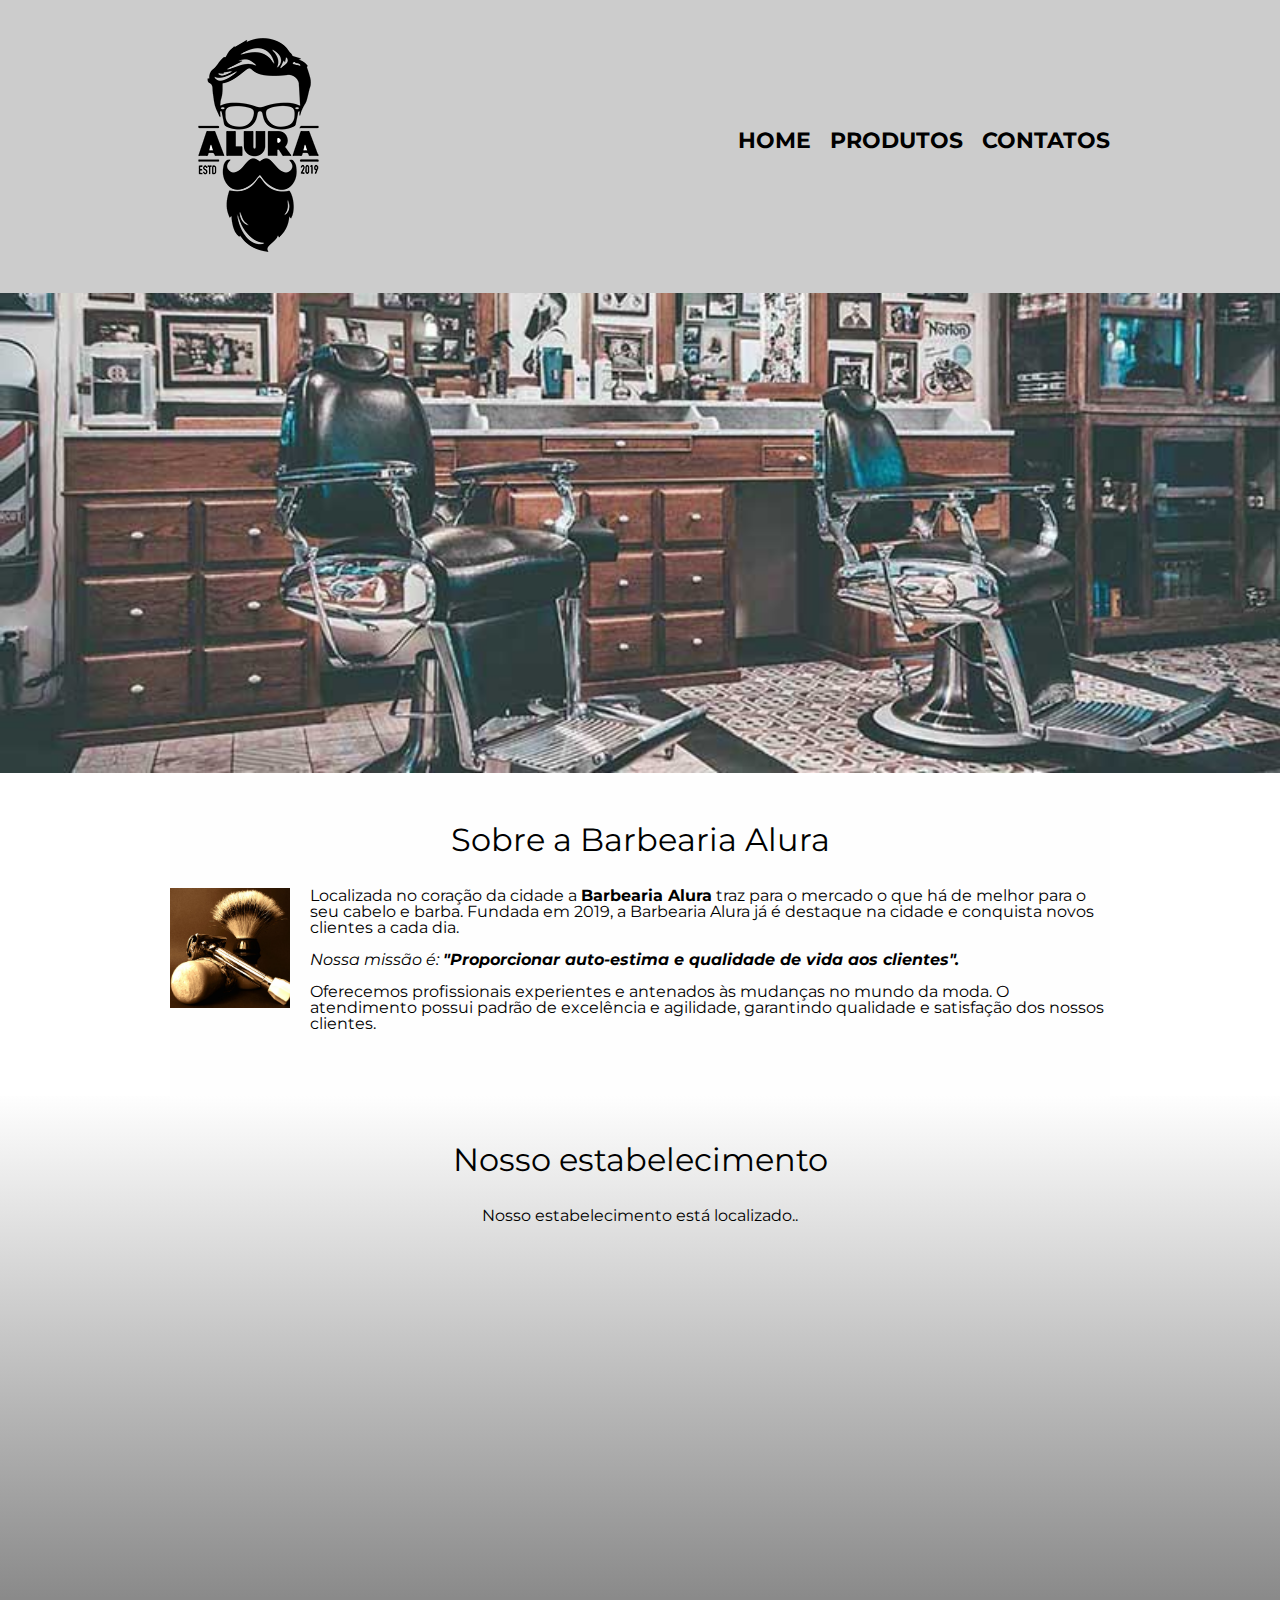
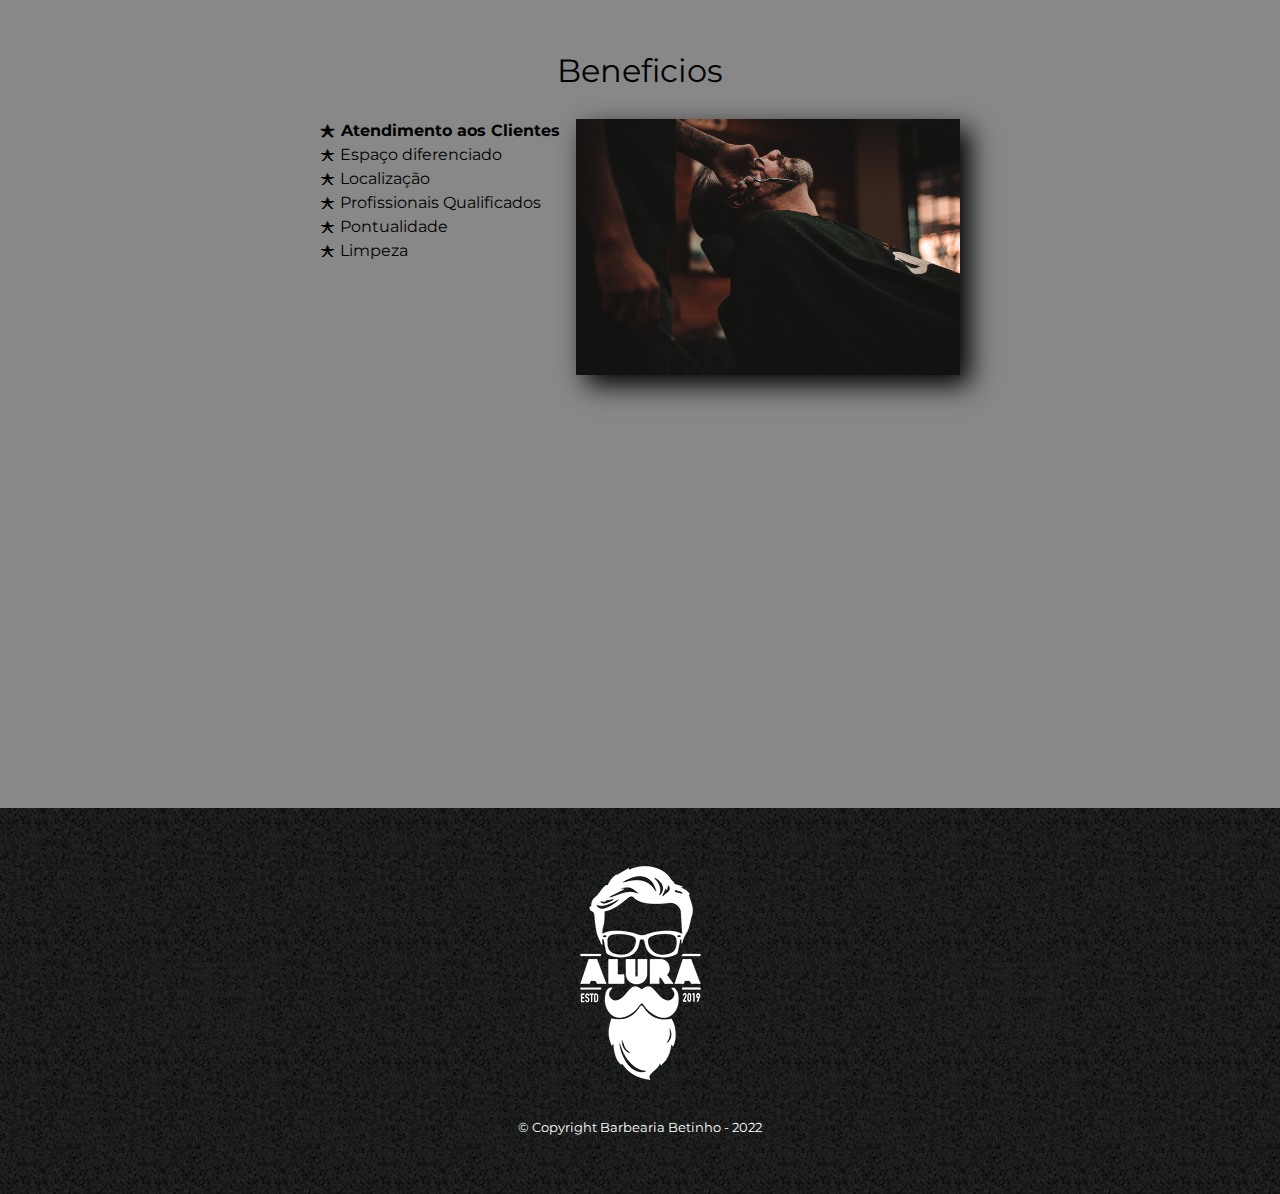
<file: PROJETO ALURA/index.html>
<!DOCTYPE html>
<html lang="pt-br">
	<head>
		<meta charset = "UTF-8">
		<meta name="viewport" content="width=device-width">
		<title> BARBEARIA </title>

		<link rel ="stylesheet" href="reset.css">
		<link rel = "stylesheet" href = "style.css">
		<link href="https://fonts.googleapis.com/css?family=Montserrat&display=swap" rel="stylesheet">

	</head>

	<body>
		<header>
			<div class = "caixa">
				<h1> <img src = "img/logo.png"> </h1>

				<nav>
					<ul>
					<li><a href = "index.html">Home</a></li> 
					<li><a href = "produtos.html">Produtos</a></li>
					<li><a href = "contato.html">Contatos</a></li>	
					</ul>
				</nav>
			</div>
		</header>

		<img class= "banner"src ="img/banner.jpg">
		<main>
		<section class = "principal">
			<h2 class = "titulo-principal">Sobre a Barbearia Alura</h2>
			<img class ="utensilios" src="img/utensilios.jpg" alt="Utensilios de um Barbeiro">
			<p>Localizada no coração da cidade a <strong>Barbearia Alura</strong> traz para o mercado o que há de melhor para o seu cabelo e barba. Fundada em 2019, a Barbearia Alura já é destaque na cidade e conquista novos clientes a cada dia.</p>
		
		
			<p id = "missão"><em>Nossa missão é: <strong>"Proporcionar auto-estima e qualidade de vida aos clientes".</strong></em></p>

			<p>Oferecemos profissionais experientes e antenados às mudanças no mundo da moda. O atendimento possui padrão de excelência e agilidade, garantindo qualidade e satisfação dos nossos clientes.</p>
		</section>
		<section class = "mapa">
			<h3 class="titulo-principal">Nosso estabelecimento</h3>
			<p>Nosso estabelecimento está localizado..</p>
			<div class="mapa-conteudo">
			<iframe src="https://www.google.com/maps/embed?pb=!1m18!1m12!1m3!1d3658.3947396992567!2d-46.41035994904432!3d-23.518300784629172!2m3!1f0!2f0!3f0!3m2!1i1024!2i768!4f13.1!3m3!1m2!1s0x94ce656860afb493%3A0x8ab162194d02b850!2sBetinho%20o%20Barbeiro!5e0!3m2!1spt-BR!2sbr!4v1664550324438!5m2!1spt-BR!2sbr" width="100%" height="300" style="border:0;" allowfullscreen="" loading="lazy" referrerpolicy="no-referrer-when-downgrade"></iframe>
			</div>
		</section>

		<section class= "beneficios">
			<h3 class = "titulo-principal">Beneficios</h3>
                <div class="conteudo-beneficios">
                    <ul class="lista-beneficios">
                        <li class="itens">Atendimento aos Clientes</li>
                        <li class="itens">Espaço diferenciado</li>
                        <li class="itens">Localização</li>
                        <li class="itens">Profissionais Qualificados</li>
                        <li class="itens">Pontualidade</li>
                        <li class="itens">Limpeza</li>
                    </ul><img src="img/beneficios.jpg" class="imagem-beneficios">
                </div>
			<div class="video">
			<iframe width="100%" height="315" src="https://www.youtube.com/embed/5YmH5B4Oys0" title="YouTube video player" frameborder="0" allow="accelerometer; autoplay; clipboard-write; encrypted-media; gyroscope; picture-in-picture" allowfullscreen></iframe>
		</div>
		</section>
	</main>
		<footer>
			<img src= "img/logo-branco.png">
			<p class = "Copyright"> &copy; Copyright Barbearia Betinho - 2022 </p>

		</footer>
	</body>
	
</html>
</file>
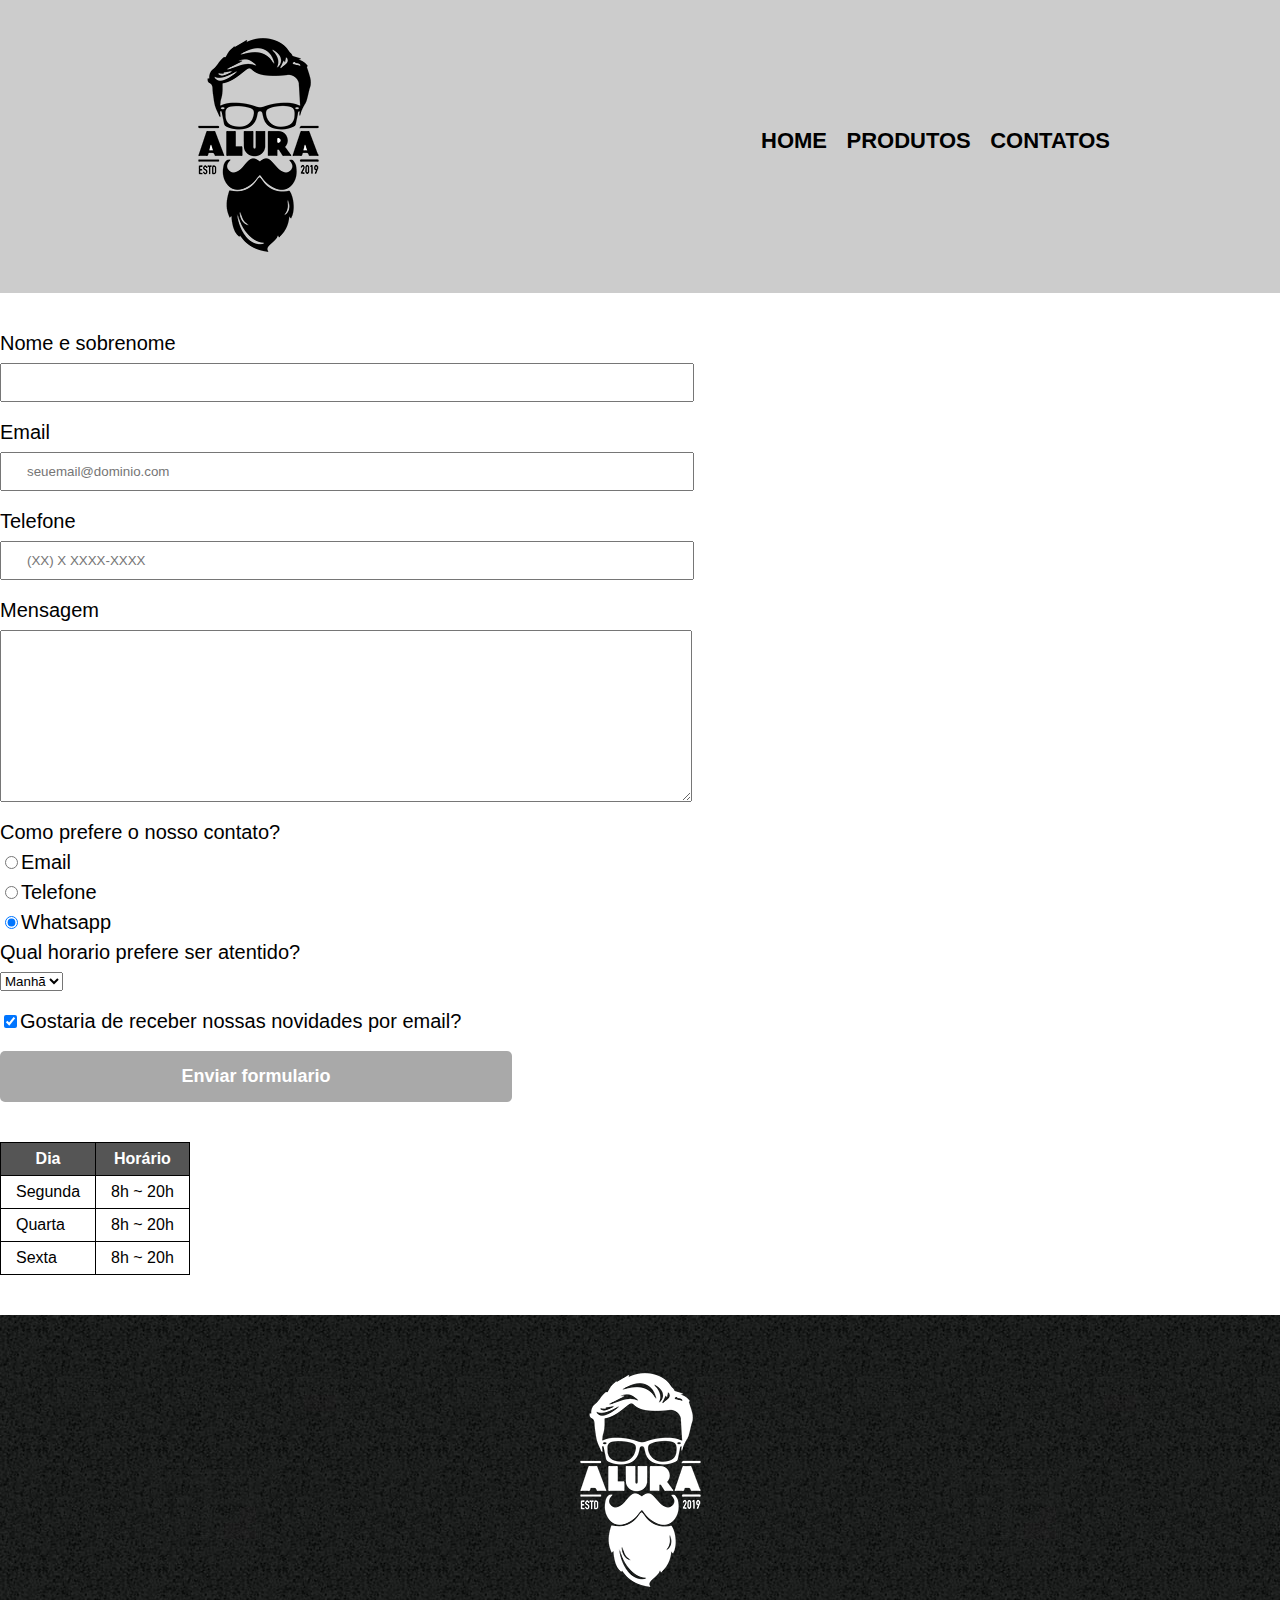
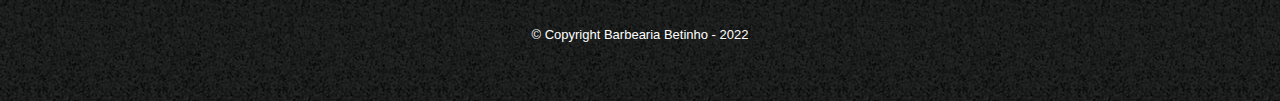
<file: PROJETO ALURA/contato.html>
<!DOCTYPE html>

<html>
	<head>
		<meta chraset = "UTF-8">
		<title> Contato - Barbearia Betinho</title>
		<link rel ="stylesheet" href="reset.css">
		<link rel = "stylesheet" href = "style.css">
	</head>
	<body>
		<header>
			<div class = "caixa">
				<h1> <img src = "img/logo.png" alt="Logo da Barbearia Alura"> </h1>

				<nav>
					<ul>
					<li><a href = "index.html">Home</a></li> 
					<li><a href = "produtos.html">Produtos</a></li>
					<li><a href = "contato.html">Contatos</a></li>	
					</ul>
				</nav>
			</div>
		</header>

		<main>
			<form>
				<label for="nomesobrenome">Nome e sobrenome</label>
				<input type="text" id ="nomesobrenome" class="input-padrao" required>

				<label for ="email">Email</label>
				<input type="email" id="email" class="input-padrao" required placeholder="seuemail@dominio.com">

				<label for ="telefone">Telefone</label>
				<input type="tel" id="telefone" class="input-padrao" required placeholder="(XX) X XXXX-XXXX">

 				<label for= "mensagem">Mensagem</label required>
				<textarea cols="70" rows="10" id="mensagem" class="input-padrao"></textarea>

                
                	<fieldset>
                		<legend>Como prefere o nosso contato?</legend>
                			<label for="radio-email"><input type="radio" name="contato" value="email" id="radio-email">Email</label>
							

							<label for="radio-telefone"><input type="radio" name="contato" value="telefone" id="radio-telefone">Telefone</label>
							

							<label for="radio-whatsapp"><input type="radio" name ="contato" value="whatsapp" id="radio-whatsapp" checked>Whatsapp</label>
							
                	</fieldset>
                	<fieldset>
                	<legend>Qual horario prefere ser atentido?</legend>
                	<select>
                		<option>Manhã</option>
                		<option>Tarde</option>
                		<option>Noite</option>
                	</select>
                	</fieldset>
                <label class="checkbox"><input type="checkbox" checked>Gostaria de receber nossas novidades por email?</label>
				<input type="submit" value="Enviar formulario" class="enviar">
			</form>
			<table>
    <thead>
        <tr>
            <th>Dia</th>
            <th>Horário</th>
        </tr>
    </thead>
    <tbody>
        <tr>
            <td>Segunda</td>
            <td>8h ~ 20h</td>
        </tr>
        <tr>
            <td>Quarta</td>
            <td>8h ~ 20h</td>
        </tr>
        <tr>
            <td>Sexta</td>
            <td>8h ~ 20h</td>
        </tr>
    </tbody>
</table>
		</main>

		<footer>
			<img src= "img/logo-branco.png" alt="Logo da Barbearia Alura">
			<p class = "Copyright"> &copy; Copyright Barbearia Betinho - 2022 </p>

		</footer>
	</body>
</html>
</file>
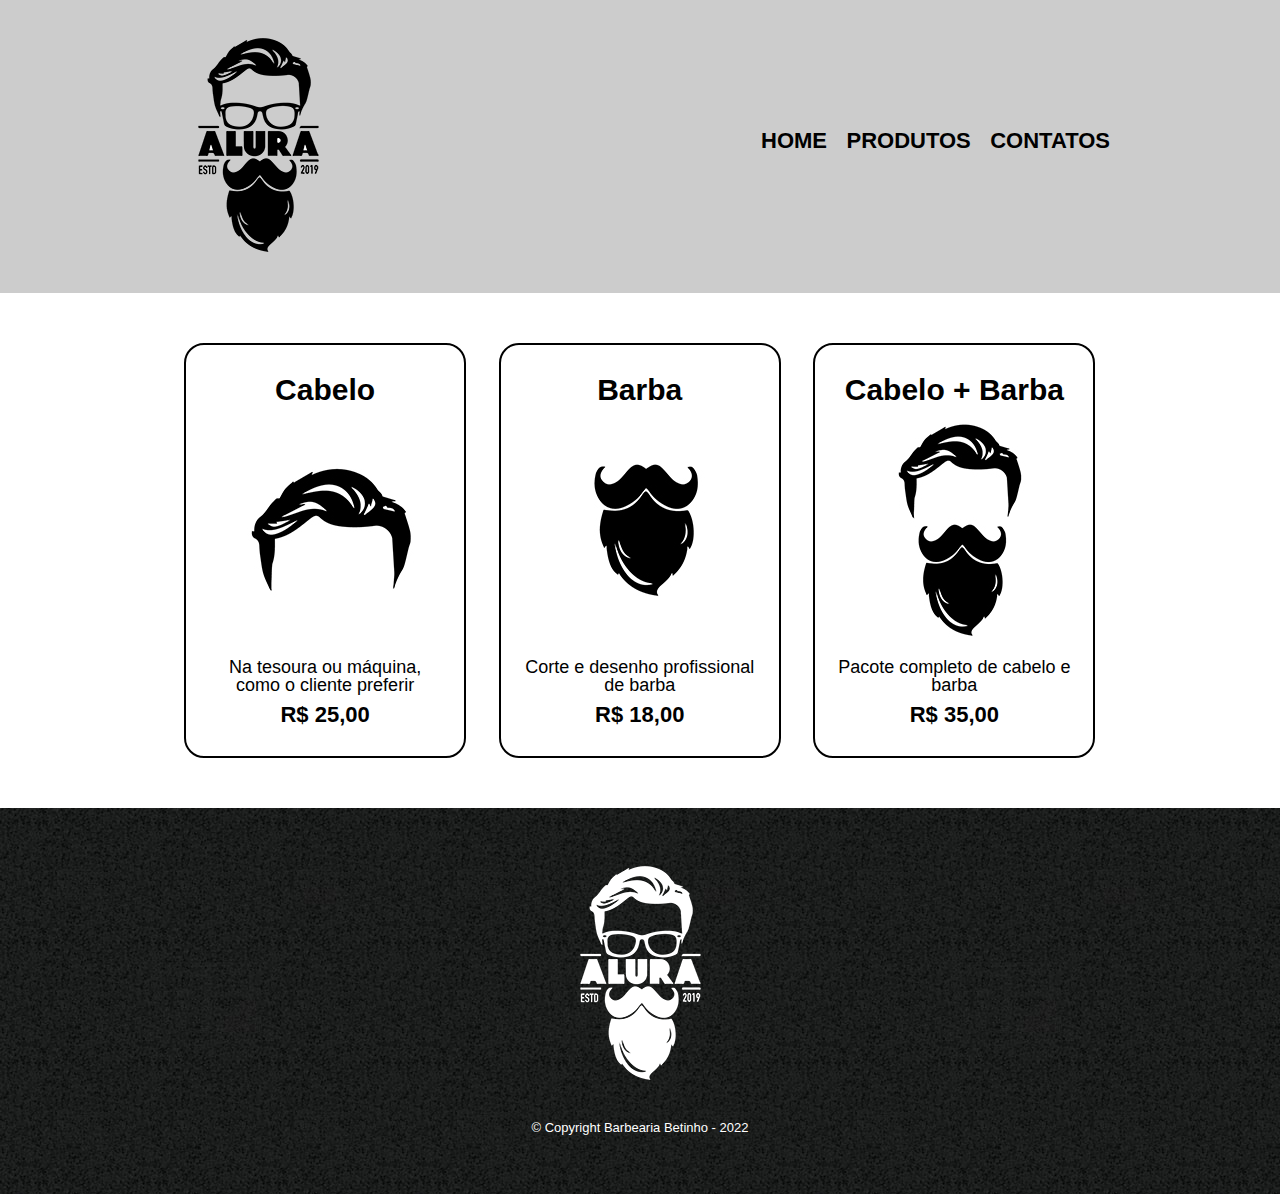
<file: PROJETO ALURA/produtos.html>
<!DOCTYPE html>

<html>
	<head>
		<meta chraset = "UTF-8">
		<title> Produtos - Barbearia Betinho</title>
		<link rel ="stylesheet" href="reset.css">
		<link rel = "stylesheet" href = "style.css">
	</head>
	<body>
		<header>
			<div class = "caixa">
				<h1> <img src = "img/logo.png"> </h1>

				<nav>
					<ul>
					<li><a href = "index.html">Home</a></li> 
					<li><a href = "produtos.html">Produtos</a></li>
					<li><a href = "contato.html">Contatos</a></li>	
					</ul>
				</nav>
			</div>
		</header>

		<main>
			<ul class = "produtos">
				<li>
					<h2>Cabelo</h2>
					<img src = "img/cabelo.jpg">
					<p class = "descrição">Na tesoura ou máquina, como o cliente preferir</p>
					<p class = "preço">R$ 25,00</p>
				</li>
				<li>
					<h2>Barba</h2>
					<img src = "img/barba.jpg">
					<p class = "descrição">Corte e desenho profissional de barba</p>
					<p class = "preço">R$ 18,00</p>
				</li>
				<li>
					<h2>Cabelo + Barba</h2>
					<img src = "img/cabelo+barba.jpg">
					<p class = "descrição">Pacote completo de cabelo e barba</p>
					<p class = "preço">R$ 35,00</p>
				</li>
			</ul>
		</main>

		<footer>
			<img src= "img/logo-branco.png">
			<p class = "Copyright"> &copy; Copyright Barbearia Betinho - 2022 </p>

		</footer>
	</body>
</html>
</file>
<file: PROJETO ALURA/style.css>
header {
	background: #CCCCCC;
	padding: 20px 0;
}
body{
	font-family: 'Montserrat', sans-serif;
}
.caixa {
	position: relative;
	width: 940px;
	margin: 0 auto;
}

nav {
	position: absolute;
	top: 110px;
	right: 0;
}

nav li {
	display: inline;
	margin:  0 0 0 15px;
}

nav a {
 	text-transform: uppercase;
 	color: #000000;
 	font-weight: bold;
 	font-size: 22px;
 	text-decoration: none;
}

nav a:hover {
	color: #C78C19;
	text-decoration: underline;
}

.produtos {
 	width: 940px;
 	margin:  0 auto;
 	padding: 50px 0;
}
.produtos li {
 	display: inline-block;
 	text-align: center;
 	width: 30%;
 	vertical-align: top;
 	margin: 0 1.5%;
 	padding: 30px 20px;
 	box-sizing: border-box;
 	border: 2px solid #000000;
 	border-radius: 20px;
}

.produtos li:hover {
	border-color: #C78C19;
}

.produtos li:active {
	border-color: #088C19;
}

.produtos li:hover h2 {
	font-size: 34px;
}

.produtos h2 {
	font-size: 30px;
 	font-weight: bold;
}

.preço {
 	font-size: 22px;
 	font-weight: bold;
 	margin: 10px 0 0;
}

.descrição {
	font-size: 18px;
 }

footer {
	text-align: center;
	background: url("img/bg.jpg");
	padding: 40px 0;
}

.Copyright {
	color: #FFFFFF;
	font-size: 13px;
	margin: 20px 0;
}


form{
margin: 40px 0;
}

form label, form legend {
	display: block;
	font-size: 20px;
	margin: 0 0 10px;
}

.input-padrao{
	display: block;
	margin: 0 0 20px;
	padding: 10px 25px;
	width: 50%;
}
.checkbox {
	margin: 20px 0;
}

.enviar{
	width: 40%;
	padding: 15px 0;
	background: darkgray;
	color: white;
	font-weight: bold;
	font-size: 18px;
	border: none;
	border-radius: 5px;
	transition: 1s all;
	cursor: pointer;
}

.enviar:hover {
	background: black;
	transform: scale(1.2);
}
table {
	margin: 20px 0 40px;
}

thead {
	background: #555555;
	color: white;
	font-weight: bold;
}
td, th {
	border: 1px solid #000000;
	padding: 8px 15px;
}

.banner {
	width: 100%;
}

.titulo-principal {
 text-align: center;
 font-size: 2em;
 margin: 0  0 1em;
 clear: left;
}
.principal {
	padding: 3em 0;
	background: #FEFEFE;
	width: 940px;
	margin: 0 auto;
}

.principal p {
	margin: 0 0 1em;

}

.principal strong {
	font-weight: bold;
}

.principal em {
	font-style: italic;
}

.utensilios {
	width: 120px;
	float: left;
	margin: 0 20px 20px 0;
}
.mapa {
	padding: 3em 0;
	background: linear-gradient(#FEFEFE, #888888);
}
.mapa-conteudo {
	width: 940px;
	margin: 0 auto;
}
.mapa p {
	margin: 0 0 2em;
	text-align: center;
}
.beneficios {
	padding: 3em 0;
	background: #888888;
}

.conteudo-beneficios {
	width: 640px;
	margin: 0 auto;
}
.lista-beneficios {
	width: 40%;
	display: inline-block;
	vertical-align: top;
}
.itens {
	line-height: 1.5;
}
.itens:first-child {
	font-weight: bold;
} 

.itens:before {
    content: " 🟉 "
}

.imagem-beneficios {
    width: 60%;
    opacity: 1;
    transition: 500ms;
    box-shadow: 10px 10px 25px  #000000;
}

.imagem-beneficios:hover {
	opacity: 0.3;
}

.video {
	width: 560px;
	margin: 2em auto;
}

@media screen and (max-width: 480px) {
	.caixa, .principal, .conteudo-beneficios, .mapa-conteudo, .video {
		width: auto;
	}
	h1 {
		text-align: center;
	}
	nav {
		position: static;
	}
	.lista-beneficios, .imagem-beneficios {
		width: 100%;
	}
}
</file>
